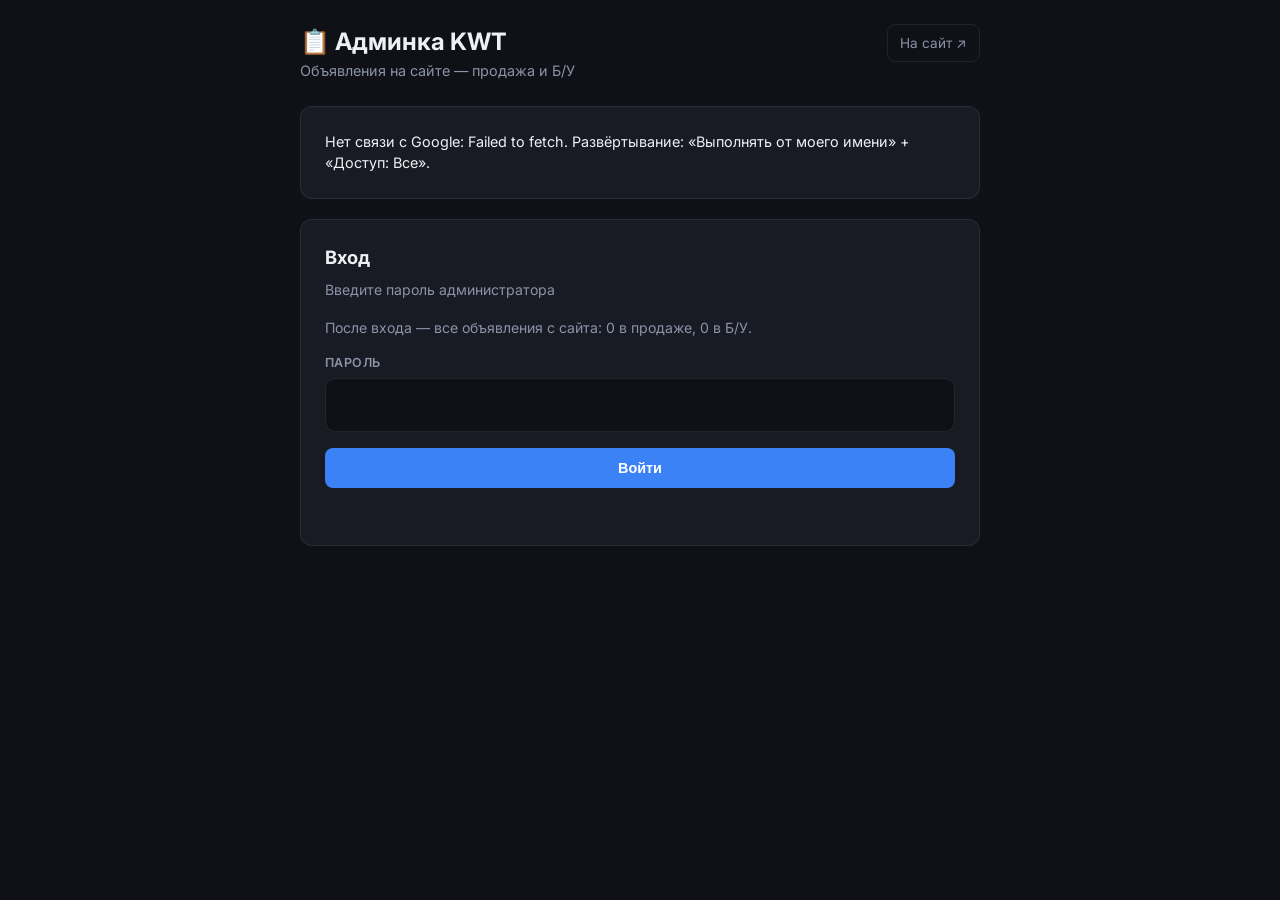
<file: index.html>
<!DOCTYPE html>
<html lang="ru">
<head>
  <meta charset="UTF-8">
  <meta name="viewport" content="width=device-width, initial-scale=1.0, maximum-scale=1.0">
  <meta name="robots" content="noindex, nofollow">
  <meta name="apple-mobile-web-app-capable" content="yes">
  <title>KWT — админка объявлений</title>
  <link rel="preconnect" href="https://script.google.com">
  <link rel="dns-prefetch" href="https://script.google.com">
  <link rel="preconnect" href="https://rodion2643.github.io">
  <link rel="preload" href="https://rodion2643.github.io/kwt_service/js/data.js" as="script">
  <link rel="preconnect" href="https://fonts.gstatic.com" crossorigin>
  <link href="https://fonts.googleapis.com/css2?family=Inter:wght@400;500;600;700&display=swap" rel="stylesheet">
  <link rel="stylesheet" href="admin.css">
</head>
<body>
  <div class="admin">
    <header class="admin__head">
      <div>
        <h1>📋 Админка KWT</h1>
        <p>Объявления на сайте — продажа и Б/У</p>
      </div>
      <a href="https://rodion2643.github.io/kwt_service/" target="_top" rel="noopener noreferrer" class="admin__back" id="site-home">На сайт ↗</a>
    </header>

    <section class="panel panel--warn" id="config-warn" hidden>
      <p>Сайт не подключён к базе. Нужно один раз настроить Google Таблицу.</p>
      <a href="setup.html" class="link">Инструкция →</a>
    </section>

    <section class="panel panel--warn" id="api-status" hidden>
      <p>Проверка Google API…</p>
    </section>

    <section class="panel" id="login-panel">
      <h2>Вход</h2>
      <p class="muted">Введите пароль администратора</p>
      <p class="muted" id="login-hint"></p>
      <form id="login-form" class="form">
        <label class="field">
          <span>Пароль</span>
          <input type="password" id="login-password" required autocomplete="current-password" inputmode="text">
        </label>
        <button type="submit" class="btn btn--primary btn--lg">Войти</button>
        <p class="msg" id="login-msg"></p>
      </form>
    </section>

    <div id="app" hidden>
      <section class="panel panel--warn" id="script-warn" hidden>
        <p><strong>Снятие объявлений не работает</strong> — обновите Google-скрипт: Code.gs → upgradeOnce → Развернуть → Новая версия.</p>
      </section>

      <section class="panel" id="add-panel">
        <div class="panel__row">
          <h2 id="form-title">Новое объявление — продажа</h2>
          <button type="button" class="btn btn--ghost btn--sm" id="logout-btn">Выйти</button>
        </div>

        <div class="category-tabs" id="category-tabs">
          <button type="button" class="category-tab category-tab--active" data-cat="sale">🛒 Добавить продажу</button>
          <button type="button" class="category-tab" data-cat="used">♻️ Добавить Б/У</button>
        </div>

        <form id="add-form" class="form">
          <input type="hidden" name="edit-id" id="edit-id" value="">
          <label class="field">
            <span>Раздел на сайте</span>
            <select name="category" id="field-category">
              <option value="sale">🛒 Продажа (новые)</option>
              <option value="used">♻️ Б/У каталог</option>
            </select>
          </label>
          <label class="field">
            <span>Что продаёте?</span>
            <select name="type" id="field-type">
              <option value="Самокат">🛴 Самокат</option>
              <option value="Велосипед">🚲 Велосипед</option>
              <option value="Скутер">🛵 Скутер</option>
              <option value="Трицикл">🔺 Трицикл</option>
            </select>
          </label>

          <label class="field">
            <span>Модель / название *</span>
            <input name="model" required placeholder="Например: Kugoo Kirin M4 Pro 18 Ah">
            <small class="hint">На сайте будет: «Электросамокат Kugoo Kirin M4 Pro…»</small>
          </label>

          <label class="field">
            <span>Цена *</span>
            <div class="input-suffix">
              <input name="price" required inputmode="numeric" placeholder="2100">
              <span>Br</span>
            </div>
          </label>

          <div class="fields-row">
            <label class="field">
              <span>Мощность</span>
              <div class="input-suffix">
                <input name="power" placeholder="600" inputmode="numeric">
                <span>W</span>
              </div>
            </label>
            <label class="field">
              <span>Макс. скорость</span>
              <div class="input-suffix">
                <input name="speed" placeholder="45" inputmode="numeric">
                <span>км/ч</span>
              </div>
            </label>
          </div>

          <div class="fields-row">
            <label class="field">
              <span>Пробег</span>
              <div class="input-suffix">
                <input name="range" placeholder="35" inputmode="numeric">
                <span>км</span>
              </div>
            </label>
            <label class="field">
              <span>Аккумулятор</span>
              <div class="input-suffix">
                <input name="battery" placeholder="18" inputmode="decimal">
                <span>Ah</span>
              </div>
            </label>
          </div>

          <label class="field">
            <span>Ещё (необязательно)</span>
            <input name="extra" placeholder="Например: новый, 2 тормоза, до 120 кг">
          </label>

          <div class="field">
            <span>Фото *</span>
            <label class="photo-box" id="photo-box">
              <input type="file" name="photo" accept="image/*" capture="environment" required hidden id="photo-input">
              <div class="photo-box__empty" id="photo-empty">
                <span class="photo-box__icon">📷</span>
                <strong>Нажмите, чтобы добавить фото</strong>
                <small>С телефона или галереи</small>
              </div>
              <img class="photo-box__preview" id="photo-preview" alt="" hidden>
            </label>
          </div>

          <button type="submit" class="btn btn--primary btn--lg btn--full" id="submit-btn">✓ Опубликовать в продажу</button>
          <button type="button" class="btn btn--ghost btn--full" id="cancel-edit" hidden>Отменить редактирование</button>
          <p class="msg" id="add-msg"></p>
        </form>
      </section>

      <section class="panel">
        <h2>Продажа — на сайте <span class="count-badge" id="sale-count-label"></span></h2>
        <p class="muted">Все объявления из раздела «Продажа» — новые и старые с сайта.</p>
        <div class="list" id="listings-sale">
          <p class="muted">Загрузка…</p>
        </div>
      </section>

      <section class="panel">
        <h2>Б/У — на сайте <span class="count-badge" id="used-count-label"></span></h2>
        <p class="muted">Все позиции из раздела «Продажа Б/У» на главной.</p>
        <div class="list" id="listings-used">
          <p class="muted">Загрузка…</p>
        </div>
      </section>
    </div>
  </div>

  <script src="config.js"></script>
  <script src="https://rodion2643.github.io/kwt_service/js/data.js"></script>
  <script src="admin.js"></script>
</body>
</html>
</file>
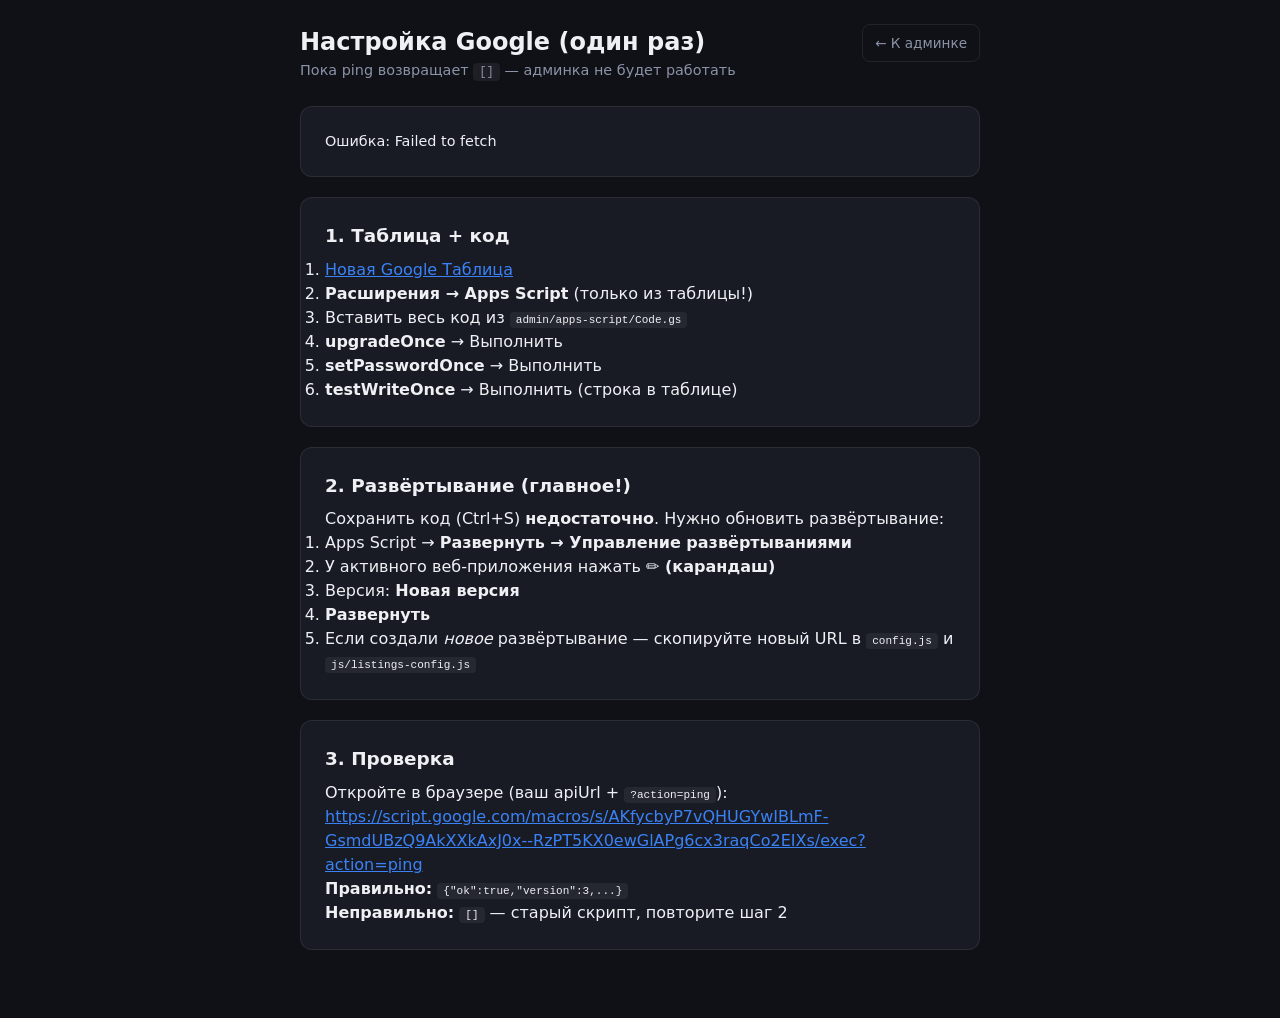
<file: setup.html>
<!DOCTYPE html>
<html lang="ru">
<head>
  <meta charset="UTF-8">
  <meta name="viewport" content="width=device-width, initial-scale=1.0">
  <meta name="robots" content="noindex, nofollow">
  <title>KWT — настройка Google</title>
  <link rel="stylesheet" href="admin.css">
</head>
<body>
  <div class="admin">
    <header class="admin__head">
      <div>
        <h1>Настройка Google (один раз)</h1>
        <p>Пока ping возвращает <code>[]</code> — админка не будет работать</p>
      </div>
      <a href="index.html" class="admin__back">← К админке</a>
    </header>

    <section class="panel panel--warn" id="ping-result">
      <p>Проверяем Google API…</p>
    </section>

    <section class="panel">
      <h2>1. Таблица + код</h2>
      <ol class="setup-list">
        <li><a href="https://sheets.new" target="_blank" rel="noopener">Новая Google Таблица</a></li>
        <li><strong>Расширения → Apps Script</strong> (только из таблицы!)</li>
        <li>Вставить весь код из <code>admin/apps-script/Code.gs</code></li>
        <li><strong>upgradeOnce</strong> → Выполнить</li>
        <li><strong>setPasswordOnce</strong> → Выполнить</li>
        <li><strong>testWriteOnce</strong> → Выполнить (строка в таблице)</li>
      </ol>
    </section>

    <section class="panel">
      <h2>2. Развёртывание (главное!)</h2>
      <p>Сохранить код (Ctrl+S) <strong>недостаточно</strong>. Нужно обновить развёртывание:</p>
      <ol class="setup-list">
        <li>Apps Script → <strong>Развернуть → Управление развёртываниями</strong></li>
        <li>У активного веб-приложения нажать <strong>✏️ (карандаш)</strong></li>
        <li>Версия: <strong>Новая версия</strong></li>
        <li><strong>Развернуть</strong></li>
        <li>Если создали <em>новое</em> развёртывание — скопируйте новый URL в <code>config.js</code> и <code>js/listings-config.js</code></li>
      </ol>
    </section>

    <section class="panel">
      <h2>3. Проверка</h2>
      <p>Откройте в браузере (ваш apiUrl + <code>?action=ping</code>):</p>
      <p><a id="ping-link" href="#" target="_blank" rel="noopener"></a></p>
      <p><strong>Правильно:</strong> <code>{"ok":true,"version":3,...}</code></p>
      <p><strong>Неправильно:</strong> <code>[]</code> — старый скрипт, повторите шаг 2</p>
    </section>
  </div>
  <script src="config.js"></script>
  <script>
    (function () {
      const url = (window.KWT_LISTINGS_CONFIG?.apiUrl || '') + '?action=ping';
      const link = document.getElementById('ping-link');
      const box = document.getElementById('ping-result');
      if (link) { link.href = url; link.textContent = url; }
      if (!url || url === '?action=ping') {
        box.querySelector('p').textContent = 'apiUrl не задан в config.js';
        return;
      }
      fetch(url).then(r => r.text()).then(t => {
        let ok = false;
        try {
          const j = JSON.parse(t);
          ok = j && j.ok && j.version >= 3;
        } catch { /* ignore */ }
        if (Array.isArray(JSON.parse(t))) {
          box.querySelector('p').innerHTML = '<strong>Проблема:</strong> Google вернул <code>[]</code> — код не развёрнут. Шаг 2 → Новая версия → Развернуть.';
        } else if (ok) {
          box.className = 'panel';
          box.querySelector('p').textContent = '✓ Google API работает. Можно пользоваться админкой.';
        } else {
          box.querySelector('p').textContent = 'Ответ: ' + t.slice(0, 200);
        }
      }).catch(e => {
        box.querySelector('p').textContent = 'Ошибка: ' + e.message;
      });
    })();
  </script>
</body>
</html>
</file>
<file: admin.css>
:root {
  --bg: #0f1117;
  --card: #181b24;
  --border: rgba(255,255,255,0.08);
  --text: #eef0f4;
  --muted: #8b93a7;
  --accent: #3b82f6;
  --accent-hover: #2563eb;
  --danger: #ef4444;
  --ok: #22c55e;
  --radius: 12px;
}

*, *::before, *::after { box-sizing: border-box; margin: 0; padding: 0; }

body {
  font-family: 'Inter', system-ui, sans-serif;
  background: var(--bg);
  color: var(--text);
  line-height: 1.5;
  min-height: 100vh;
}

a { color: var(--accent); }
code { font-size: 0.85em; background: rgba(255,255,255,0.06); padding: 2px 6px; border-radius: 4px; }

.admin {
  max-width: 720px;
  margin: 0 auto;
  padding: 24px 20px 48px;
}

.admin__head {
  display: flex;
  justify-content: space-between;
  align-items: flex-start;
  gap: 16px;
  margin-bottom: 24px;
}
.admin__head h1 { font-size: 1.5rem; font-weight: 700; }
.admin__head p { color: var(--muted); font-size: 0.9rem; }
.admin__back {
  font-size: 0.85rem;
  color: var(--muted);
  white-space: nowrap;
  padding: 8px 12px;
  border: 1px solid var(--border);
  border-radius: 8px;
  text-decoration: none;
}
.admin__back:hover { color: var(--text); border-color: rgba(255,255,255,0.2); }

.category-tabs {
  display: grid;
  grid-template-columns: 1fr 1fr;
  gap: 10px;
  margin-bottom: 20px;
}
.category-tab {
  padding: 14px 12px;
  border-radius: 10px;
  border: 1px solid var(--border);
  background: var(--bg);
  color: var(--text);
  font: inherit;
  font-size: 0.92rem;
  font-weight: 600;
  cursor: pointer;
  transition: border-color 0.2s, background 0.2s;
}
.category-tab:hover { border-color: rgba(255,255,255,0.2); }
.category-tab--active {
  border-color: var(--accent);
  background: rgba(59, 130, 246, 0.12);
  color: #fff;
}
.count-badge {
  display: inline-block;
  font-size: 0.75rem;
  font-weight: 600;
  color: var(--muted);
  margin-left: 6px;
  vertical-align: middle;
}

.panel--warn {
  border-color: rgba(234, 179, 8, 0.35);
  background: rgba(234, 179, 8, 0.08);
  font-size: 0.9rem;
}

.panel {
  background: var(--card);
  border: 1px solid var(--border);
  border-radius: var(--radius);
  padding: 24px;
  margin-bottom: 20px;
}
.panel h2 { font-size: 1.15rem; margin-bottom: 8px; }
.panel__row { display: flex; justify-content: space-between; align-items: center; margin-bottom: 16px; }
.panel__row h2 { margin: 0; }

.muted { color: var(--muted); font-size: 0.88rem; margin-bottom: 16px; }
.hint { display: block; color: var(--muted); font-size: 0.78rem; margin-top: 6px; }

.form { display: flex; flex-direction: column; gap: 16px; }
.field { display: flex; flex-direction: column; gap: 6px; }
.field span { font-size: 0.78rem; font-weight: 600; color: var(--muted); text-transform: uppercase; letter-spacing: 0.04em; }

.field input, .field select, .field textarea {
  padding: 14px 16px;
  background: var(--bg);
  border: 1px solid var(--border);
  border-radius: 10px;
  color: var(--text);
  font: inherit;
  font-size: 1rem;
  width: 100%;
}
.field select { cursor: pointer; }
.field input:focus, .field select:focus, .field textarea:focus {
  outline: none;
  border-color: var(--accent);
  box-shadow: 0 0 0 3px rgba(59,130,246,0.15);
}

.input-suffix { display: flex; align-items: stretch; }
.input-suffix input { flex: 1; border-radius: 10px 0 0 10px; border-right: none; }
.input-suffix span {
  display: flex; align-items: center; padding: 0 14px;
  background: var(--card); border: 1px solid var(--border);
  border-radius: 0 10px 10px 0; font-size: 0.85rem; font-weight: 600; color: var(--muted);
}

.fields-row { display: grid; grid-template-columns: 1fr 1fr; gap: 12px; }

.photo-box {
  display: block; border: 2px dashed var(--border); border-radius: 16px;
  padding: 32px 20px; text-align: center; cursor: pointer;
  transition: border-color 0.2s, background 0.2s; min-height: 160px; overflow: hidden;
}
.photo-box:hover, .photo-box:focus-within { border-color: var(--accent); background: rgba(59, 130, 246, 0.05); }
.photo-box__icon { font-size: 2.5rem; display: block; margin-bottom: 8px; }
.photo-box__empty strong { display: block; font-size: 1rem; margin-bottom: 4px; }
.photo-box__empty small { color: var(--muted); font-size: 0.85rem; }
.photo-box__preview { width: 100%; max-height: 280px; object-fit: contain; border-radius: 12px; }

.btn--lg { padding: 16px 24px; font-size: 1rem; }
.btn--full { width: 100%; }
.link { color: var(--accent); font-size: 0.9rem; margin-top: 8px; display: inline-block; }

.btn {
  display: inline-flex; align-items: center; justify-content: center;
  padding: 12px 20px; border-radius: 8px; font-weight: 600; font-size: 0.9rem;
  cursor: pointer; border: none; transition: background 0.2s;
}
.btn--primary { background: var(--accent); color: #fff; }
.btn--primary:hover { background: var(--accent-hover); }
.btn--primary:disabled { opacity: 0.5; cursor: not-allowed; }
.btn--ghost { background: transparent; color: var(--muted); border: 1px solid var(--border); }
.btn--ghost:hover { color: var(--text); }
.btn--sm { padding: 8px 14px; font-size: 0.8rem; }
.btn--danger { background: transparent; color: var(--danger); border: 1px solid rgba(239,68,68,0.3); font-size: 0.8rem; padding: 8px 14px; }
.btn--danger:hover { background: rgba(239,68,68,0.1); }

.msg { font-size: 0.85rem; min-height: 1.2em; }
.msg.ok { color: var(--ok); }
.msg.err { color: var(--danger); }

.list { display: flex; flex-direction: column; gap: 12px; }
.list-item {
  display: grid; grid-template-columns: 72px 1fr auto; gap: 12px 16px;
  align-items: center; padding: 14px; background: var(--bg);
  border: 1px solid var(--border); border-radius: 10px;
}
.list-item__tag { display: inline-block; font-size: 0.65rem; font-weight: 600; text-transform: uppercase; letter-spacing: 0.04em; color: var(--muted); margin-bottom: 4px; }
.list-item__actions { display: flex; flex-direction: column; gap: 6px; }
.list-item img { width: 72px; height: 72px; object-fit: cover; border-radius: 8px; background: rgba(255,255,255,0.04); }
.list-item h3 { font-size: 0.95rem; margin-bottom: 4px; }
.list-item__price { color: var(--accent); font-weight: 700; font-size: 0.9rem; }

@media (max-width: 560px) {
  .fields-row { grid-template-columns: 1fr; }
  .list-item { grid-template-columns: 56px 1fr; }
  .list-item__actions { grid-column: 1 / -1; flex-direction: row; flex-wrap: wrap; }
  .admin { padding: 16px 14px 32px; }
}
</file>
